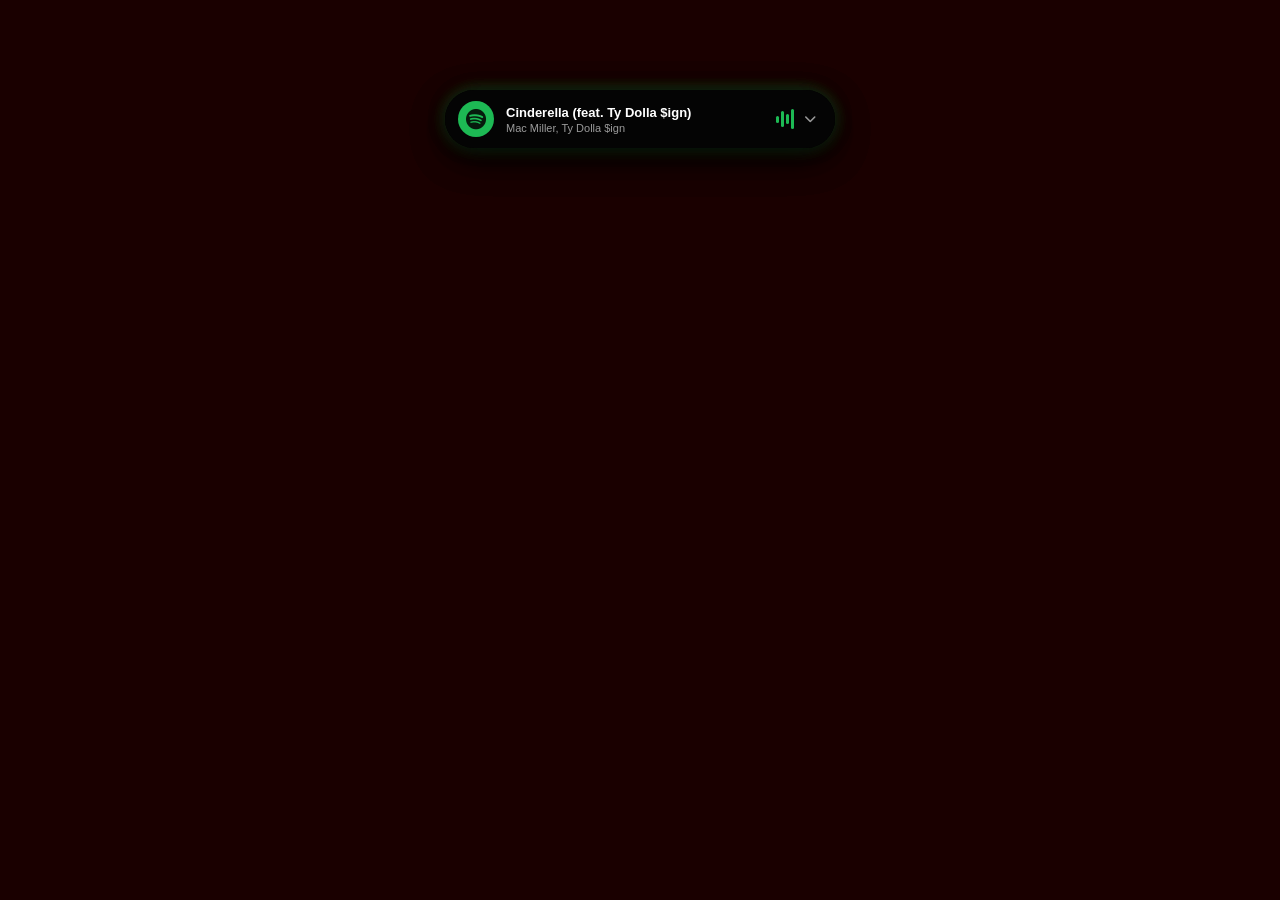
<file: index.html>
<!DOCTYPE html>
<html lang="en">
<head>
    <meta charset="UTF-8">

    <meta
        name="viewport"
        content="width=device-width, initial-scale=1.0"
    >

    <title>Thirdy Portfolio</title>

    <link
        rel="stylesheet"
        href="https://cdnjs.cloudflare.com/ajax/libs/font-awesome/6.4.0/css/all.min.css"
    >

    <style>

        * {
            box-sizing: border-box;
        }

        html,
        body {
            margin: 0;
            padding: 0;

            width: 100%;
            height: 100%;

            overflow: hidden;

            background: #000;
        }


        /* ==================================
           EXISTING PORTFOLIO PAGE
        ================================== */

        #portfolioFrame {
            position: fixed;

            top: 0;
            left: 0;

            width: 100%;
            height: 100%;

            border: none;

            margin: 0;
            padding: 0;

            z-index: 1;

            background: #1a0000;
        }



        /* ==================================
           IOS STYLE DYNAMIC ISLAND
        ================================== */

        .dynamic-island {
            position: fixed;

            top: 90px;
            left: 50%;

            transform: translateX(-50%);

            width: 390px;

            background: rgba(5, 5, 5, 0.96);

            border-radius: 35px;

            z-index: 999999;

            color: white;

            overflow: hidden;

            box-shadow:
                0 10px 35px rgba(0, 0, 0, 0.45),
                0 0 20px rgba(29, 185, 84, 0.15);

            transition:
                width 0.3s ease,
                border-radius 0.3s ease,
                box-shadow 0.3s ease;
        }


        .dynamic-island.expanded {
            width: 500px;

            border-radius: 28px;
        }



        /* ==================================
           ISLAND HEADER
        ================================== */

        .island-header {
            width: 100%;

            min-height: 58px;

            display: grid;

            grid-template-columns:
                38px
                minmax(0, 1fr)
                auto
                18px;

            align-items: center;

            gap: 10px;

            padding:
                9px
                13px;

            border: none;

            background: transparent;

            color: white;

            cursor: pointer;

            text-align: left;
        }



        /* Spotify Logo */

        .spotify-icon {
            width: 36px;
            height: 36px;

            border-radius: 50%;

            display: flex;

            justify-content: center;
            align-items: center;

            background: #1db954;

            color: #071a0d;

            font-size: 21px;
        }



        /* Song information */

        .song-info {
            min-width: 0;
        }


        .song-info strong {
            display: block;

            overflow: hidden;

            white-space: nowrap;

            text-overflow: ellipsis;

            font-size: 13px;
        }


        .song-info small {
            display: block;

            margin-top: 2px;

            color: #999;

            font-size: 11px;

            overflow: hidden;

            white-space: nowrap;

            text-overflow: ellipsis;
        }



        /* ==================================
           ANIMATED MUSIC BARS
        ================================== */

        .music-bars {
            display: flex;

            align-items: center;

            gap: 2px;

            height: 22px;
        }


        .music-bars span {
            width: 3px;

            border-radius: 5px;

            background: #1db954;

            animation:
                soundBar
                0.8s
                infinite
                alternate;
        }


        .music-bars span:nth-child(1) {
            height: 7px;
        }

        .music-bars span:nth-child(2) {
            height: 16px;

            animation-delay: 0.15s;
        }

        .music-bars span:nth-child(3) {
            height: 10px;

            animation-delay: 0.30s;
        }

        .music-bars span:nth-child(4) {
            height: 20px;

            animation-delay: 0.45s;
        }


        @keyframes soundBar {

            from {
                transform: scaleY(0.4);
            }

            to {
                transform: scaleY(1);
            }

        }



        /* Arrow */

        .arrow {
            color: #999;

            font-size: 12px;

            transition:
                transform 0.3s ease;
        }


        .dynamic-island.expanded .arrow {
            transform: rotate(180deg);
        }



        /* ==================================
           EXPANDED PLAYER
        ================================== */

        .player-area {
            max-height: 0;

            opacity: 0;

            overflow: hidden;

            padding:
                0
                12px;

            transition:
                max-height 0.4s ease,
                opacity 0.3s ease,
                padding 0.4s ease;
        }


        .dynamic-island.expanded .player-area {
            max-height: 280px;

            opacity: 1;

            padding:
                0
                12px
                12px;
        }



        #spotifyPlayer {
            width: 100%;

            height: 152px;

            border: none;

            border-radius: 14px;

            display: block;
        }



        /* Spotify external button */

        .spotify-button {
            display: flex;

            align-items: center;
            justify-content: center;

            gap: 7px;

            margin-top: 8px;

            padding:
                10px
                15px;

            border-radius: 30px;

            background: #1db954;

            color: #071a0d;

            text-decoration: none;

            font-size: 12px;

            font-weight: bold;

            transition:
                background 0.2s ease,
                transform 0.2s ease;
        }


        .spotify-button:hover {
            background: #28d766;

            transform: translateY(-1px);
        }



        /* ==================================
           RESPONSIVE
        ================================== */

        @media (max-width: 600px) {

            .dynamic-island {
                width: calc(100% - 30px);

                top: 100px;
            }


            .dynamic-island.expanded {
                width: calc(100% - 20px);
            }


            .music-bars {
                display: none;
            }

        }

    </style>
</head>



<body>


<!-- ==================================
     YOUR ORIGINAL PORTFOLIO
================================== -->

<iframe
    id="portfolioFrame"
    src="home.html"
    title="Thirdy Portfolio">
</iframe>



<!-- ==================================
     PERSISTENT DYNAMIC ISLAND
================================== -->

<div
    id="dynamicIsland"
    class="dynamic-island">


    <button
        id="islandHeader"
        class="island-header"
        type="button">


        <div class="spotify-icon">

            <i class="fab fa-spotify"></i>

        </div>



        <div class="song-info">

            <strong id="currentSong">

                Cinderella
                (feat. Ty Dolla $ign)

            </strong>


            <small id="currentArtist">

                Mac Miller,
                Ty Dolla $ign

            </small>

        </div>



        <div class="music-bars">

            <span></span>
            <span></span>
            <span></span>
            <span></span>

        </div>



        <i
            class="fas fa-chevron-down arrow">
        </i>


    </button>



    <div class="player-area">


        <iframe
            id="spotifyPlayer"

            src="https://open.spotify.com/embed/track/2lpygKqzPFtItQ4ss3cgfb?utm_source=generator&theme=0"

            allow="
                autoplay;
                clipboard-write;
                encrypted-media;
                fullscreen;
                picture-in-picture
            "

            loading="eager">

        </iframe>



        <a
            id="spotifyLink"

            class="spotify-button"

            href="https://open.spotify.com/track/2lpygKqzPFtItQ4ss3cgfb"

            target="_blank"

            rel="noopener">


            <i class="fab fa-spotify"></i>


            Open Song on Spotify


        </a>


    </div>


</div>



<script>

    /* ==================================
       DYNAMIC ISLAND OPEN / CLOSE
    ================================== */

    const dynamicIsland =
        document.getElementById(
            "dynamicIsland"
        );


    const islandHeader =
        document.getElementById(
            "islandHeader"
        );


    islandHeader.addEventListener(
        "click",
        function () {

            dynamicIsland
                .classList
                .toggle(
                    "expanded"
                );

        }
    );



    /* ==================================
       CHANGE SPOTIFY SONG
    ================================== */

    const spotifyPlayer =
        document.getElementById(
            "spotifyPlayer"
        );


    const currentSong =
        document.getElementById(
            "currentSong"
        );


    const currentArtist =
        document.getElementById(
            "currentArtist"
        );


    const spotifyLink =
        document.getElementById(
            "spotifyLink"
        );



    function changeSpotifySong(
        trackID,
        title,
        artist
    ) {

        spotifyPlayer.src =

            "https://open.spotify.com/embed/track/"
            +
            trackID
            +
            "?utm_source=generator&theme=0";


        currentSong.textContent =
            title;


        currentArtist.textContent =
            artist;


        spotifyLink.href =

            "https://open.spotify.com/track/"
            +
            trackID;


        dynamicIsland
            .classList
            .add(
                "expanded"
            );

    }



    /* ==================================
       RECEIVE SONG FROM ABOUT PAGE
    ================================== */

    window.addEventListener(
        "message",
        function (event) {

            if (
                event.data &&
                event.data.type ===
                "spotify-track"
            ) {

                changeSpotifySong(

                    event.data.id,

                    event.data.title,

                    event.data.artist

                );

            }

        }
    );

</script>


</body>
</html>
</file>
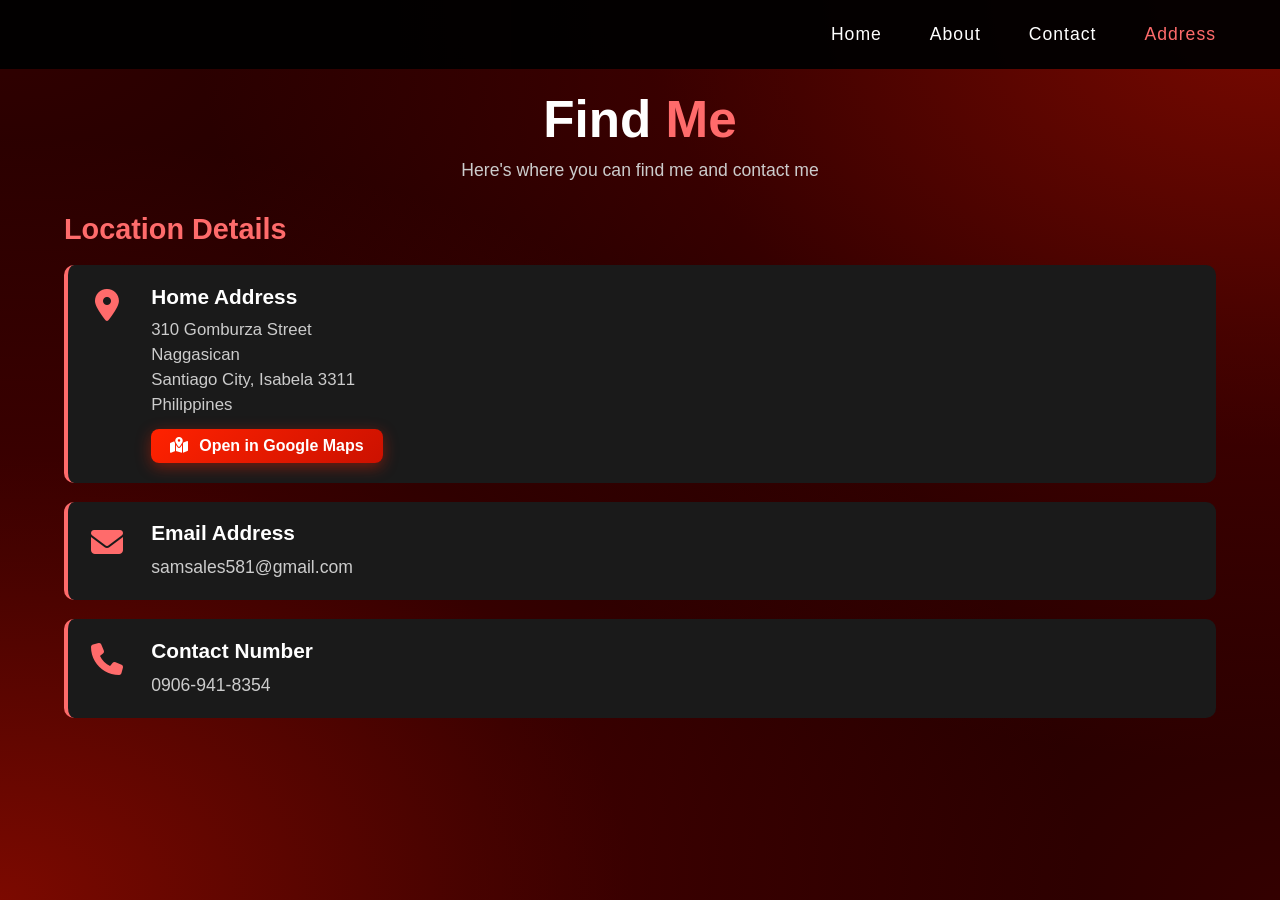
<file: address.html>
<!DOCTYPE html>
<html lang="en">
<head>
<meta charset="UTF-8">
<link
    rel="icon"
    href="https://samsales581-sys.github.io/Thirdy-Portfolio/favicon.png"
    type="image/png"
>
<meta
    name="viewport"
    content="width=device-width, initial-scale=1.0"
>

<title>
    Portfolio - Address
</title>

<link
    rel="stylesheet"
    href="https://cdnjs.cloudflare.com/ajax/libs/font-awesome/6.4.0/css/all.min.css"
>

<style>

* {
    box-sizing: border-box;
}

html,
body {
    width: 100%;
    height: 100%;
    margin: 0;
    padding: 0;
}

body {
    overflow: hidden;
}

.nav-link {

    text-decoration: none;
    font-size: 1.1rem;
    font-weight: 500;
    letter-spacing: 1px;
    white-space: nowrap;
    color: #ffffff;
    transition:
        color 0.3s ease,
        text-shadow 0.3s ease;
}

.nav-link:hover {

    color: #ff6b6b;
    text-shadow:
        0 0 10px
        rgba(255,107,107,0.8),
        0 0 22px
        rgba(255,107,107,0.5);
}

.nav-link.active {
    color: #ff6b6b;
}

.card {

    display: flex;
    align-items: flex-start;
    margin-bottom: 1.2rem;
    padding: 1.2rem;
    background-color:
        #1a1a1a;
    border-radius: 10px;
    border-left:
        4px solid #ff6b6b;
    transition:
        background-color 0.3s ease,
        transform 0.3s ease,
        box-shadow 0.3s ease;
}


.card:hover {
    background-color: #222222;
    transform: translateX(5px);
    box-shadow: none;
}


.card-link {
    color: #cccccc;
    text-decoration: none;
    transition:
        color 0.3s ease,
        text-shadow 0.3s ease;
}

.card-link:hover {
    color: #ff6b6b;
    text-shadow:
        0 0 8px
        rgba(255,107,107,0.7);
}

.map-btn {
    display: inline-block;
    padding:
        0.5rem 1.2rem;
    background:
        linear-gradient(
            135deg,
            #ff2200,
            #cc1100
        );

    color: #ffffff;
    border-radius: 8px;
    text-decoration: none;
    font-size: 1rem;
    font-weight: 600;
    box-shadow:
        0 4px 15px
        rgba(255,34,0,0.4);
    transition:
        transform 0.3s ease,
        box-shadow 0.3s ease;
}

.map-btn:hover {
    transform:
        translateY(-3px);
    box-shadow:
        0 8px 30px
        rgba(255,34,0,0.7),
        0 0 20px
        rgba(255,107,107,0.4);
}

.address-section {
    height: 100vh;
    height: 100dvh;
    padding:
        90px 5% 20px;
    overflow: hidden;
}

@media (max-width: 850px) {
    body {
        overflow-y: auto;
    }
    .address-section {
        height: auto;
        min-height: 100vh;
        overflow: visible;
        padding:
            120px 5% 50px;
    }
    nav ul {
        gap: 18px !important;
        justify-content:
            center !important;
        flex-wrap:
            wrap !important;
    }
}

</style>
</head>
<body
style="
    font-family:
    'Segoe UI',
    Tahoma,
    Geneva,
    Verdana,
    sans-serif;
    background-color:#1a0000;
    background-image:
    radial-gradient(
        ellipse at bottom left,
        rgba(204,17,0,0.55) 0%,
        rgba(136,0,0,0.25) 35%,
        transparent 60%
    ),
    radial-gradient(
        ellipse at top right,
        rgba(204,17,0,0.55) 0%,
        rgba(136,0,0,0.25) 35%,
        transparent 60%
    ),
    radial-gradient(
        ellipse at bottom right,
        rgba(153,0,0,0.20) 0%,
        transparent 45%
    ),
    radial-gradient(
        ellipse at top left,
        rgba(153,0,0,0.18) 0%,
        transparent 45%
    );
    color:#ffffff;
  overflow-x:hidden;
"
>


<nav
style="
    position:fixed;
    top:0;
    left:0;
    right:0;
    background-color:
    rgba(0,0,0,0.95);
    padding:
    1.5rem 5%;
    z-index:1000;
"
>

<ul
style="
    display:flex;
    justify-content:flex-end;
    align-items:center;
    list-style:none;
    gap:3rem;
    margin:0;
    padding:0;
    flex-wrap:nowrap;
"
>

<li>
<a
    href="index.html"
    class="nav-link"
>
Home
</a>
</li>


<li>
<a
    href="about.html"
    class="nav-link"
>
About
</a>
</li>


<li>
<a
    href="contact.html"
    class="nav-link"
>
Contact
</a>
</li>


<li>
<a
    href="address.html"
    class="nav-link active"
>
Address
</a>
</li>


</ul>
</nav>

<section
class="address-section"
>
<div
style="
    max-width:1200px;

    margin:0 auto;
"
>

<div
style="
    text-align:center;
    margin-bottom:2rem;
"
>
<h1
style="
    font-size:3.2rem;

    font-weight:700;

    margin-bottom:.7rem;

    margin-top:0;
"
>
Find

<span
style="
    color:#ff6b6b;
"
>

Me

</span>

</h1>


<p
style="
    font-size:1.1rem;
    color:#cccccc;
    margin:0;
"
>

Here's where you can find me
and contact me

</p>

</div>


<div>


<h2
style="
    font-size:1.8rem;
    margin-bottom:1.2rem;
    margin-top:0;
    color:#ff6b6b;
"
>

Location Details

</h2>


<div class="card">


<i
class="fas fa-map-marker-alt"

style="
    font-size:2rem;

    color:#ff6b6b;

    margin-right:1.5rem;

    margin-top:.3rem;

    width:40px;

    text-align:center;

    flex-shrink:0;
"
></i>


<div>

<h3
style="
    font-size:1.3rem;

    margin-bottom:.5rem;

    margin-top:0;
"
>

Home Address

</h3>


<p
style="
    color:#cccccc;

    font-size:1.05rem;

    line-height:1.5;

    margin:
    0 0 .75rem 0;
"
>

310 Gomburza Street
<br>

Naggasican
<br>

Santiago City,
Isabela 3311
<br>

Philippines

</p>


<a
href="https://maps.app.goo.gl/MshQMnpGr8JeG7Vh6"

target="_blank"

rel="noopener"

class="map-btn"
>

<i
class="fas fa-map-marked-alt"

style="
    margin-right:.4rem;
"
></i>

Open in Google Maps

</a>

</div>

</div>


<div class="card">

<i
class="fas fa-envelope"

style="
    font-size:2rem;

    color:#ff6b6b;

    margin-right:1.5rem;

    margin-top:.3rem;

    width:40px;

    text-align:center;

    flex-shrink:0;
"
></i>


<div>

<h3
style="
    font-size:1.3rem;

    margin-bottom:.5rem;

    margin-top:0;
"
>

Email Address

</h3>


<p
style="
    color:#cccccc;

    font-size:1.1rem;

    line-height:1.6;

    margin:0;
"
>

<a
href="mailto:samsales581@gmail.com"

class="card-link"
>

samsales581@gmail.com

</a>

</p>

</div>

</div>


<div class="card">

<i
class="fas fa-phone"

style="
    font-size:2rem;

    color:#ff6b6b;

    margin-right:1.5rem;

    margin-top:.3rem;

    width:40px;

    text-align:center;

    flex-shrink:0;
"
></i>


<div>

<h3
style="
    font-size:1.3rem;

    margin-bottom:.5rem;

    margin-top:0;
"
>

Contact Number

</h3>


<p
style="
    color:#cccccc;

    font-size:1.1rem;

    line-height:1.6;

    margin:0;
"
>

<a
href="tel:09069418354"

class="card-link"
>

0906-941-8354

</a>

</p>

</div>

</div>

</div>
</div>
</section>

</body>
</html>
</file>
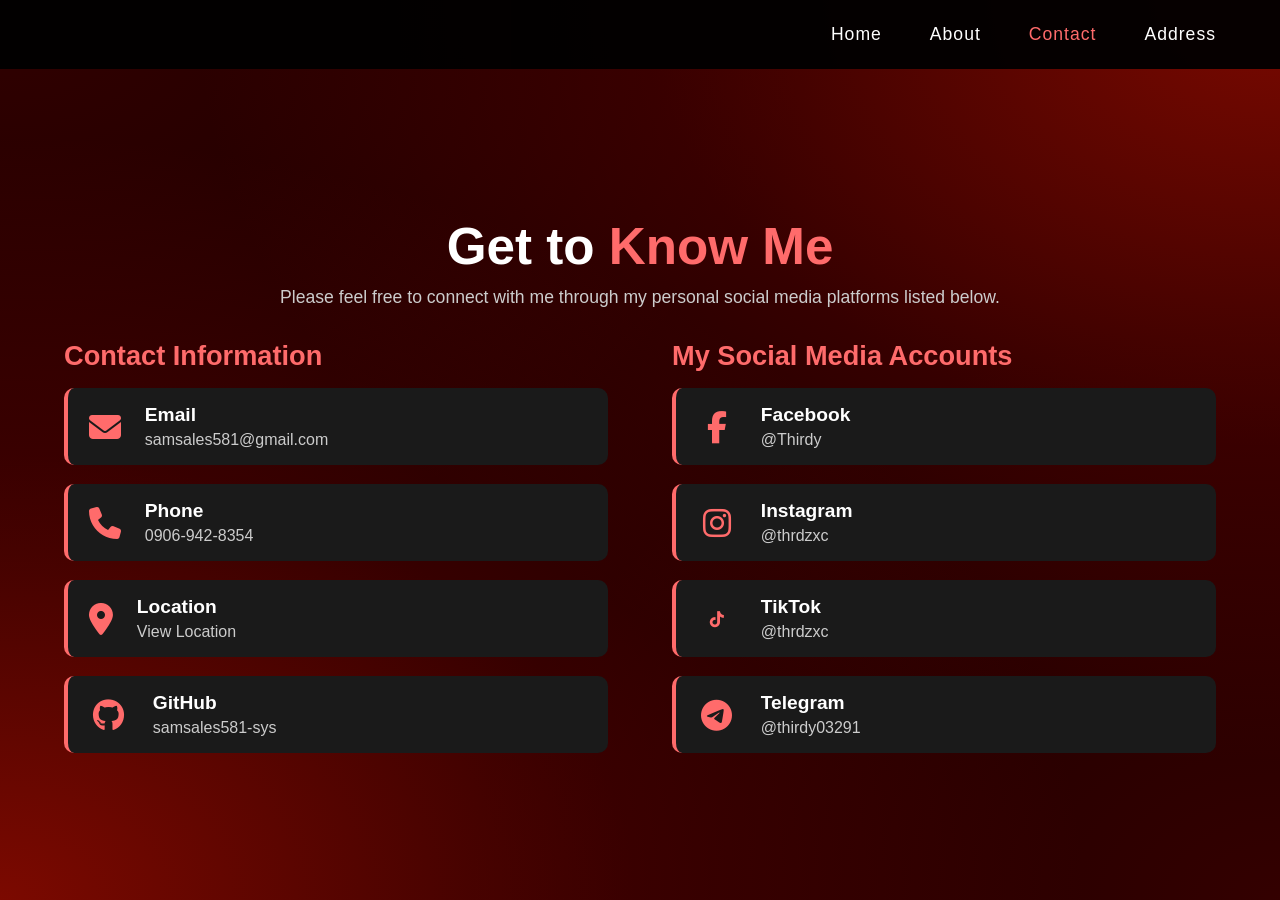
<file: contact.html>
<!DOCTYPE html>
<html lang="en">

<head>

<meta charset="UTF-8">

<link
    rel="icon"
    href="https://samsales581-sys.github.io/Thirdy-Portfolio/favicon.png"
    type="image/png"
>

<meta
    name="viewport"
    content="width=device-width, initial-scale=1.0"
>

<title>
    Portfolio - Contact
</title>

<link
    rel="stylesheet"
    href="https://cdnjs.cloudflare.com/ajax/libs/font-awesome/6.4.0/css/all.min.css"
>


<style>

* {
    box-sizing: border-box;
}

html,
body {
    width: 100%;
    height: 100%;

    margin: 0;
    padding: 0;
}

body {
    overflow: hidden;
}


.nav-link {
    text-decoration: none;

    font-size: 1.1rem;

    font-weight: 500;

    letter-spacing: 1px;

    white-space: nowrap;

    color: #ffffff;

    transition:
        color 0.3s ease,
        text-shadow 0.3s ease;
}


.nav-link:hover {

    color: #ff6b6b;

    text-shadow:
        0 0 10px rgba(255,107,107,0.8),
        0 0 22px rgba(255,107,107,0.5);
}


.nav-link.active {
    color: #ff6b6b;
}


.card {

    display: flex;

    align-items: center;

    padding: 1rem 1.3rem;

    background-color:
        #1a1a1a;

    border-radius: 10px;

    border-left:
        4px solid #ff6b6b;

    text-decoration: none;

    color: #ffffff;

    transition:
        background-color 0.3s ease,
        transform 0.3s ease,
        box-shadow 0.3s ease;
}


.card:hover {
    background-color: #222222;
    transform: translateX(5px);
    box-shadow: none;
}

.cards-grid {

    display: grid;

    grid-template-columns:
        1fr 1fr;

    gap:
        1.2rem 4rem;

    align-items: stretch;
}


.card-link {

    color: #cccccc;

    text-decoration: none;

    transition:
        color 0.3s ease,
        text-shadow 0.3s ease;
}


.card-link:hover {

    color: #ff6b6b;

    text-shadow:
        0 0 8px
        rgba(255,107,107,0.7);
}


.contact-section {

    position: relative;

    z-index: 1;

    width: 100%;

    height: 100vh;
    height: 100dvh;

    padding:
        90px 5% 20px;

    display: flex;

    align-items: center;

    justify-content: center;

    overflow: hidden;
}


@media (max-width: 850px) {

    body {
        overflow-y: auto;
    }

    .contact-section {

        height: auto;

        min-height: 100vh;

        overflow: visible;

        padding:
            120px 5% 50px;
    }

    nav ul {

        gap: 18px !important;

        justify-content:
            center !important;

        flex-wrap:
            wrap !important;
    }

    .cards-grid {

        grid-template-columns:
            1fr;
    }

    .contact-headings {

        display:
            none !important;
    }
}

</style>

</head>


<body
style="
    font-family:
    'Segoe UI',
    Tahoma,
    Geneva,
    Verdana,
    sans-serif;

    background-color:
    #1a0000;

    background-image:

    radial-gradient(
        ellipse at bottom left,
        rgba(204,17,0,0.55) 0%,
        rgba(136,0,0,0.25) 35%,
        transparent 60%
    ),

    radial-gradient(
        ellipse at top right,
        rgba(204,17,0,0.55) 0%,
        rgba(136,0,0,0.25) 35%,
        transparent 60%
    ),

    radial-gradient(
        ellipse at bottom right,
        rgba(153,0,0,0.20) 0%,
        transparent 45%
    ),

    radial-gradient(
        ellipse at top left,
        rgba(153,0,0,0.18) 0%,
        transparent 45%
    );

    color:#ffffff;

    overflow-x:hidden;
"
>


<nav
style="
    position:fixed;

    top:0;
    left:0;
    right:0;

    background-color:
    rgba(0,0,0,0.95);

    padding:
    1.5rem 5%;

    z-index:1000;
"
>

<ul
style="
    display:flex;

    justify-content:flex-end;

    align-items:center;

    list-style:none;

    gap:3rem;

    margin:0;

    padding:0;

    flex-wrap:nowrap;
"
>

<li>
<a
    href="index.html"
    class="nav-link"
>
Home
</a>
</li>


<li>
<a
    href="about.html"
    class="nav-link"
>
About
</a>
</li>


<li>
<a
    href="contact.html"
    class="nav-link active"
>
Contact
</a>
</li>


<li>
<a
    href="address.html"
    class="nav-link"
>
Address
</a>
</li>

</ul>

</nav>


<section
class="contact-section"
>


<div
style="
    max-width:1200px;

    width:100%;
"
>


<div
style="
    text-align:center;

    margin-bottom:2rem;
"
>

<h1
style="
    font-size:3.2rem;

    font-weight:700;

    margin-bottom:.7rem;

    margin-top:0;
"
>

Get to

<span
style="
    color:#ff6b6b;
"
>
Know Me
</span>

</h1>


<p
style="
    font-size:1.1rem;

    color:#cccccc;

    margin:0;
"
>

Please feel free to connect with me
through my personal social media
platforms listed below.

</p>

</div>


<div
class="contact-headings"

style="
    display:grid;

    grid-template-columns:
    1fr 1fr;

    gap:
    0 4rem;

    margin-bottom:1rem;
"
>

<h2
style="
    font-size:1.7rem;

    margin:0;

    color:#ff6b6b;
"
>

Contact Information

</h2>


<h2
style="
    font-size:1.7rem;

    margin:0;

    color:#ff6b6b;
"
>

My Social Media Accounts

</h2>

</div>


<div class="cards-grid">


<div class="card">

<i
class="fas fa-envelope"

style="
    font-size:2rem;

    color:#ff6b6b;

    margin-right:1.5rem;

    flex-shrink:0;
"
></i>


<div>

<h3
style="
    font-size:1.2rem;

    margin-bottom:.3rem;

    margin-top:0;
"
>

Email

</h3>


<a
href="mailto:samsales581@gmail.com"

class="card-link"
>

samsales581@gmail.com

</a>

</div>

</div>


<a
href="https://www.facebook.com/share/18JMZr64DA/?mibextid=wwXIfr"

target="_blank"

rel="noopener"

class="card"
>

<i
class="fab fa-facebook-f"

style="
    font-size:2rem;

    color:#ff6b6b;

    margin-right:1.5rem;

    width:40px;

    text-align:center;

    flex-shrink:0;
"
></i>


<div>

<h3
style="
    font-size:1.2rem;

    margin-bottom:.3rem;

    margin-top:0;
"
>

Facebook

</h3>


<p
style="
    color:#cccccc;

    font-size:1rem;

    margin:0;
"
>

@Thirdy

</p>

</div>

</a>


<div class="card">

<i
class="fas fa-phone"

style="
    font-size:2rem;

    color:#ff6b6b;

    margin-right:1.5rem;

    flex-shrink:0;
"
></i>


<div>

<h3
style="
    font-size:1.2rem;

    margin-bottom:.3rem;

    margin-top:0;
"
>

Phone

</h3>


<a
href="tel:09069418354"

class="card-link"
>

0906-942-8354

</a>

</div>

</div>


<a
href="https://www.instagram.com/thrdzxc?igsh=aDRqZnNmYWQ3NDFp&utm_source=qr"

target="_blank"

rel="noopener"

class="card"
>

<i
class="fab fa-instagram"

style="
    font-size:2rem;

    color:#ff6b6b;

    margin-right:1.5rem;

    width:40px;

    text-align:center;

    flex-shrink:0;
"
></i>


<div>

<h3
style="
    font-size:1.2rem;

    margin-bottom:.3rem;

    margin-top:0;
"
>

Instagram

</h3>


<p
style="
    color:#cccccc;

    font-size:1rem;

    margin:0;
"
>

@thrdzxc

</p>

</div>

</a>


<div class="card">

<i
class="fas fa-map-marker-alt"

style="
    font-size:2rem;

    color:#ff6b6b;

    margin-right:1.5rem;

    flex-shrink:0;
"
></i>


<div>

<h3
style="
    font-size:1.2rem;

    margin-bottom:.3rem;

    margin-top:0;
"
>

Location

</h3>


<a
href="https://maps.app.goo.gl/rgzJWzMUYxGSKGFt7"

target="_blank"

rel="noopener"

class="card-link"
>

View Location

</a>

</div>

</div>


<a
href="https://www.tiktok.com/@thrdzxc?_r=1&_t=ZS-93zQlzGHHTb"

target="_blank"

rel="noopener"

class="card"
>

<i
class="fab fa-tiktok"

style="
    font-size:1rem;

    color:#ff6b6b;

    margin-right:1.5rem;

    width:40px;

    text-align:center;

    flex-shrink:0;
"
></i>


<div>

<h3
style="
    font-size:1.2rem;

    margin-bottom:.3rem;

    margin-top:0;
"
>

TikTok

</h3>


<p
style="
    color:#cccccc;

    font-size:1rem;

    margin:0;
"
>

@thrdzxc

</p>

</div>

</a>


<a
href="https://github.com/samsales581-sys"

target="_blank"

rel="noopener"

class="card"
>

<i
class="fab fa-github"

style="
    font-size:2rem;

    color:#ff6b6b;

    margin-right:1.5rem;

    width:40px;

    text-align:center;

    flex-shrink:0;
"
></i>


<div>

<h3
style="
    font-size:1.2rem;

    margin-bottom:.3rem;

    margin-top:0;
"
>

GitHub

</h3>


<p
style="
    color:#cccccc;

    font-size:1rem;

    margin:0;
"
>

samsales581-sys

</p>

</div>

</a>


<a
href="https://t.me/thirdy03291"

target="_blank"

rel="noopener"

class="card"
>

<i
class="fab fa-telegram-plane"

style="
    font-size:2rem;

    color:#ff6b6b;

    margin-right:1.5rem;

    width:40px;

    text-align:center;

    flex-shrink:0;
"
></i>


<div>

<h3
style="
    font-size:1.2rem;

    margin-bottom:.3rem;

    margin-top:0;
"
>

Telegram

</h3>


<p
style="
    color:#cccccc;

    font-size:1rem;

    margin:0;
"
>

@thirdy03291

</p>

</div>

</a>


</div>
</div>
</section>

</body>
</html>
</file>
